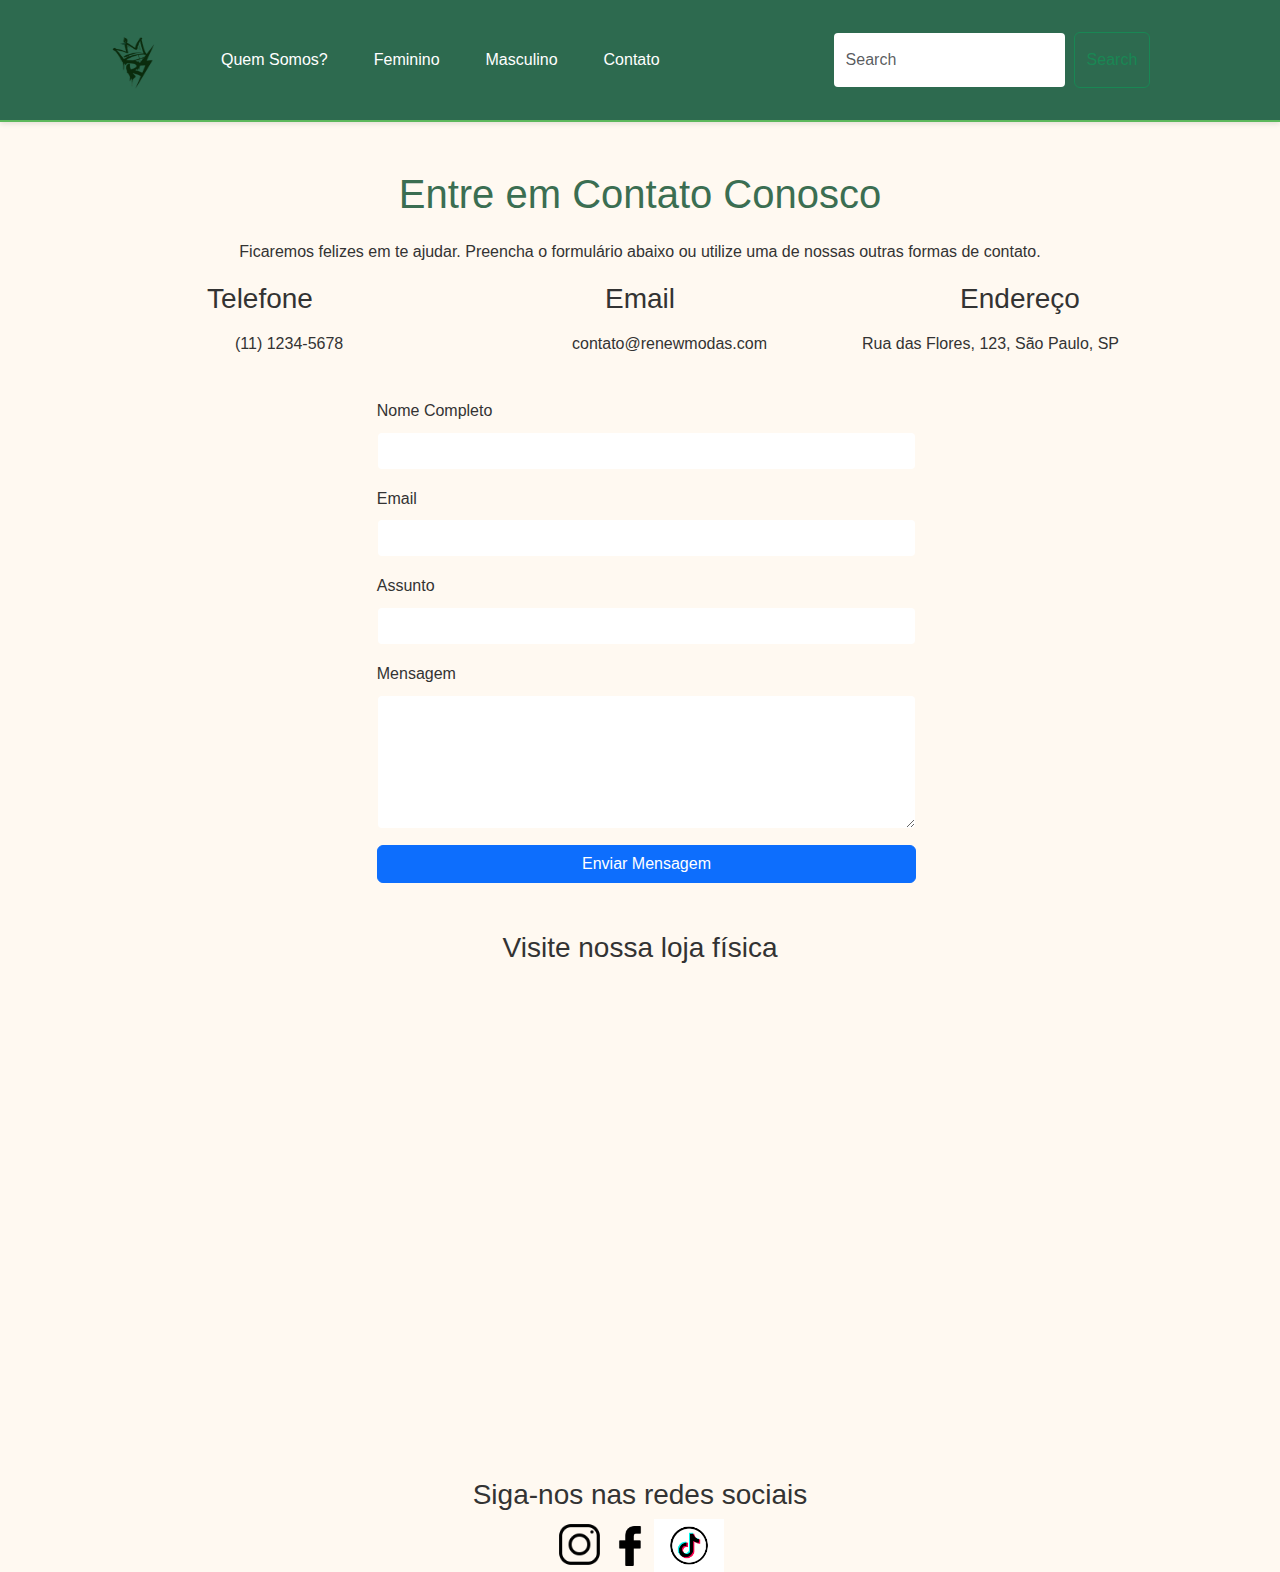
<file: renew2/html/contato.html>
<!DOCTYPE html>
<html lang="en">

<head>
    <meta charset="UTF-8">
    <meta http-equiv="X-UA-Compatible" content="IE=edge">
    <meta name="viewport" content="width=device-width, initial-scale=1.0">
    <link href="https://cdn.jsdelivr.net/npm/bootstrap@5.3.3/dist/css/bootstrap.min.css" rel="stylesheet"
        integrity="sha384-QWTKZyjpPEjISv5WaRU9OFeRpok6YctnYmDr5pNlyT2bRjXh0JMhjY6hW+ALEwIH" crossorigin="anonymous">
    <script src="https://cdn.jsdelivr.net/npm/bootstrap@5.3.3/dist/js/bootstrap.bundle.min.js"
        integrity="sha384-YvpcrYf0tY3lHB60NNkmXc5s9fDVZLESaAA55NDzOxhy9GkcIdslK1eN7N6jIeHz"
        crossorigin="anonymous"></script>
    <script src="https://cdn.jsdelivr.net/npm/@popperjs/core@2.11.8/dist/umd/popper.min.js"
        integrity="sha384-I7E8VVD/ismYTF4hNIPjVp/Zjvgyol6VFvRkX/vR+Vc4jQkC+hVqc2pM8ODewa9r"
        crossorigin="anonymous"></script>
    <script src="https://cdn.jsdelivr.net/npm/bootstrap@5.3.3/dist/js/bootstrap.min.js"
        integrity="sha384-0pUGZvbkm6XF6gxjEnlmuGrJXVbNuzT9qBBavbLwCsOGabYfZo0T0to5eqruptLy"
        crossorigin="anonymous"></script>
        <link rel="stylesheet" href="./css/style-cont.css">

        <style>
            body {
    font-family: 'Arial', sans-serif; /* Define a fonte padrão como Arial */
    background-color: rgb(255, 249, 241); /* Cor de fundo clara */
    margin: 0; /* Remove margens padrão */
    padding: 0; /* Remove preenchimento padrão */
    color: #333; /* Cor do texto padrão */
}

.navbar {
    background-color: #2d6a4f; /* Verde predominante para a barra de navegação */
    padding: 15px; /* Espaçamento interno na barra de navegação */
}

.navbar-brand img {
    border-radius: 50%; /* Torna a imagem do logotipo circular */
}

.navbar-nav .nav-link {
    color: #ffffff; /* Cor do texto dos links na barra de navegação */
    margin: 0 15px; /* Margem horizontal entre os links */
    transition: color 0.3s; /* Transição suave para mudança de cor */
}

.navbar-nav .nav-link:hover {
    color: #a7d129; /* Verde claro ao passar o mouse sobre os links */
}

.d-flex{
    margin-left: 150px;
}




        </style>

    <title>Contato ReneW</title>
</head>

<nav class="navbar navbar-expand-lg logo imagem">
    <!-- Contêiner para centralizar o conteúdo da barra de navegação -->
    <div class="container">
        <!-- Logotipo e link da marca -->
        <a class="navbar-brand" href="#">
            <img src="./img/logo_navbar.png" alt="" width="100" height="100">
        </a>

        <!-- Botão de alternância para dispositivos móveis (abre/fecha o menu colapsado) -->
        <button class="navbar-toggler" type="button" data-bs-toggle="collapse" data-bs-target="#navbarNavAltMarkup"
            aria-controls="navbarNavAltMarkup" aria-expanded="false" aria-label="Toggle navigation">
            <span class="navbar-toggler-icon"></span>
        </button>

        <!-- Seção que colapsa em dispositivos menores -->
        <div class="collapse navbar-collapse" id="navbarNavAltMarkup">
            <!-- Grupo de links de navegação -->
            <div class="navbar-nav">
                <a class="nav-link" href="quemsomos.html">Quem Somos?</a>
                <a class="nav-link" href="feminino.html">Feminino</a>
                <a class="nav-link" href="masculino.html">Masculino</a>
                <a class="nav-link" href="contato.html">Contato</a>

                        <!-- Formulário de pesquisa -->
                        <form class="d-flex" role="search">
                            <input class="form-control me-2" type="search" placeholder="Search" aria-label="Search">
                            <button class="btn btn-outline-success" type="submit">Search</button>
                        </form>
                    </div>
                </nav>
                <!-- Fim da segunda barra de navegação -->
            </div>
        </div>
    </div>
</nav>


    <div class="container mt-5">
        <h1 class="text-center">Entre em Contato Conosco</h1>
        <p class="text-center">Ficaremos felizes em te ajudar. Preencha o formulário abaixo ou utilize uma de nossas outras formas de contato.</p>

        <!-- Informações de Contato Diretas -->
        <div class="row">
            <div class="col-md-4 text-center">
                <h3>Telefone</h3>
                <p style="margin-left: 153px;">(11) 1234-5678</p>
            </div>
            <div class="col-md-4 text-center">
                <h3>Email</h3>
                <p style="margin-left: 110px;">contato@renewmodas.com</p>
            </div>
            <div class="col-md-4 text-center">
                <h3>Endereço</h3>
                <p>Rua das Flores, 123, São Paulo, SP</p>
            </div>
        </div>

        <!-- Formulário de Contato -->
        <div style="margin-left: 1px;" class="row mt-4">
            <div class="col-md-6 offset-md-3">
                <form action="submit_contact.php" method="POST">
                    <div class="mb-3">
                        <label for="name" class="form-label">Nome Completo</label>
                        <input type="text" class="form-control" id="name" name="name" required>
                    </div>
                    <div class="mb-3">
                        <label for="email" class="form-label">Email</label>
                        <input type="email" class="form-control" id="email" name="email" required>
                    </div>
                    <div class="mb-3">
                        <label for="subject" class="form-label">Assunto</label>
                        <input type="text" class="form-control" id="subject" name="subject" required>
                    </div>
                    <div class="mb-3">
                        <label for="message" class="form-label">Mensagem</label>
                        <textarea class="form-control" id="message" name="message" rows="5" required></textarea>
                    </div>
                    <button type="submit" class="btn btn-primary w-100">Enviar Mensagem</button>
                </form>
            </div>
        </div>

        <!-- Mapa Interativo -->
        <div class="row mt-5">
            <div class="col text-center">
                <h3>Visite nossa loja física</h3>
                <div id="map-container-google-1" class="z-depth-1-half map-container">
                    <iframe src="https://www.google.com/maps/embed?pb=!1m18!1m12!1m3!1d3151.8354345095157!2d144.9554313158441!3d-37.81720974202138!2m3!1f0!2f0!3f0!3m2!1i1024!2i768!4f13.1!3m3!1m2!1s0x6ad642af0f11fd81%3A0xf577ba5d9a92d23b!2sRenew%20Modas!5e0!3m2!1spt-BR!2sbr!4v1633778839283!5m2!1spt-BR!2sbr"
                        width="600" height="450" style="border:0;" allowfullscreen="" loading="lazy"></iframe>
                </div>
            </div>
        </div>

        <!-- Links para Redes Sociais -->
        <div class="row mt-5 text-center">
            <div class="col">
                <h3>Siga-nos nas redes sociais</h3>
                <a href="https://instagram.com" target="_blank"><img src="./img/icone insta.png" alt="Instagram" width="50"></a>
                <a href="https://facebook.com" target="_blank"><img src="./img/facebook 2.png" alt="Facebook" width="40"></a>
                <a href="https://tiktok.com" target="_blank"><img src="./img/icone tiktok.png" alt="TikTok" width="70"></a>
            </div>
        </div>
    </div>

    <script src="https://cdn.jsdelivr.net/npm/bootstrap@5.3.3/dist/js/bootstrap.bundle.min.js"></script>

</body>
    </html>
</file>
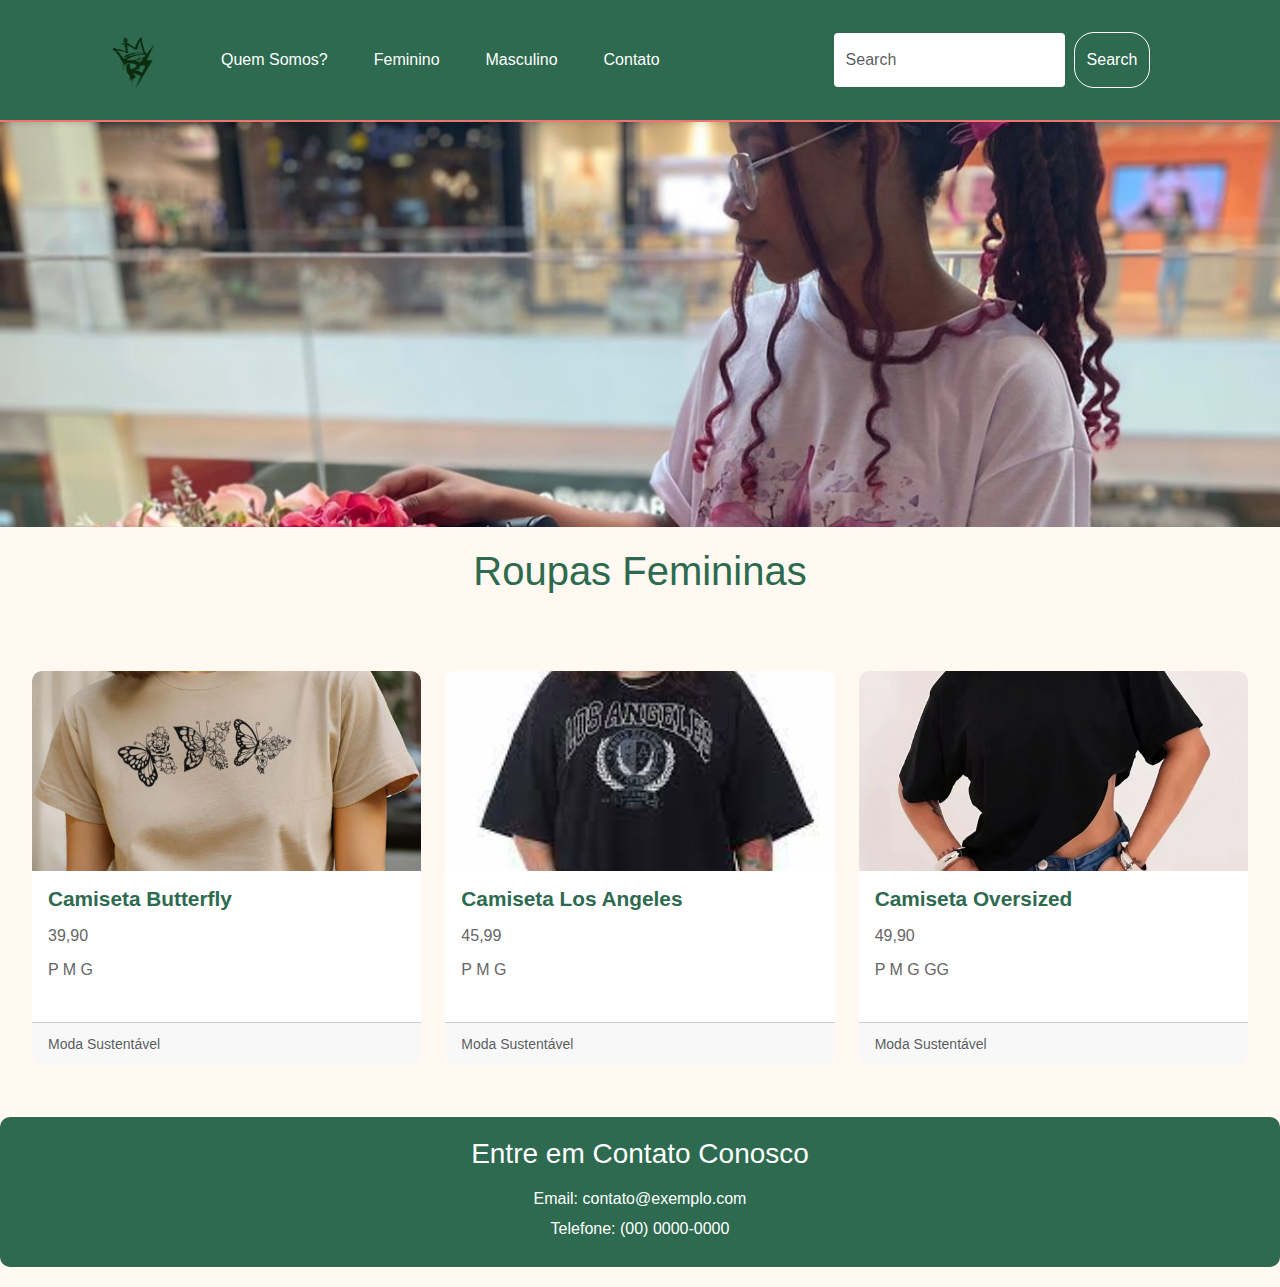
<file: renew2/html/feminino.html>
<!DOCTYPE html>
<html lang="en">

<head>
    <meta charset="UTF-8">
    <meta http-equiv="X-UA-Compatible" content="IE=edge">
    <meta name="viewport" content="width=device-width, initial-scale=1.0">
    <link href="https://cdn.jsdelivr.net/npm/bootstrap@5.3.3/dist/css/bootstrap.min.css" rel="stylesheet"
        integrity="sha384-QWTKZyjpPEjISv5WaRU9OFeRpok6YctnYmDr5pNlyT2bRjXh0JMhjY6hW+ALEwIH" crossorigin="anonymous">
    <script src="https://cdn.jsdelivr.net/npm/bootstrap@5.3.3/dist/js/bootstrap.bundle.min.js"
        integrity="sha384-YvpcrYf0tY3lHB60NNkmXc5s9fDVZLESaAA55NDzOxhy9GkcIdslK1eN7N6jIeHz"
        crossorigin="anonymous"></script>
    <script src="https://cdn.jsdelivr.net/npm/@popperjs/core@2.11.8/dist/umd/popper.min.js"
        integrity="sha384-I7E8VVD/ismYTF4hNIPjVp/Zjvgyol6VFvRkX/vR+Vc4jQkC+hVqc2pM8ODewa9r"
        crossorigin="anonymous"></script>
    <script src="https://cdn.jsdelivr.net/npm/bootstrap@5.3.3/dist/js/bootstrap.min.js"
        integrity="sha384-0pUGZvbkm6XF6gxjEnlmuGrJXVbNuzT9qBBavbLwCsOGabYfZo0T0to5eqruptLy"
        crossorigin="anonymous"></script>
        <link rel="stylesheet" href="./css/style-fem.css">

        <style>
body {
    font-family: 'Arial', sans-serif; /* Define a fonte padrão como Arial */
    background-color: rgb(255, 249, 241); /* Cor de fundo clara */
    margin: 0; /* Remove margens padrão */
    padding: 0; /* Remove preenchimento padrão */
    color: #333; /* Cor do texto padrão */
}

.navbar {
    background-color: #2d6a4f; /* Verde predominante para a barra de navegação */
    padding: 15px; /* Espaçamento interno na barra de navegação */
}

.navbar-brand img {
    border-radius: 50%; /* Torna a imagem do logotipo circular */
}

.navbar-nav .nav-link {
    color: #ffffff; /* Cor do texto dos links na barra de navegação */
    margin: 0 15px; /* Margem horizontal entre os links */
    transition: color 0.3s; /* Transição suave para mudança de cor */
}

.navbar-nav .nav-link:hover {
    color: #a7d129; /* Verde claro ao passar o mouse sobre os links */
}

.d-flex{
    margin-left: 150px;
}


        .btn-outline-success {
            border: 1px solid #ffffff;
            color: #ffffff;
            border-radius: 20px;
        }

        .btn-outline-success:hover {
            background-color: #ffffff; /* Fundo ao passar o mouse */
            color: #2d6a4f; /* Texto em verde */
        }

        h1 {
            text-align: center;
            margin: 20px 0;
            color: #2d6a4f;
        }

        .row {
            padding: 20px;
        }

        .card {
            border: none;
            border-radius: 10px;
            overflow: hidden;
            transition: transform 0.3s;
        }

        .card:hover {
            transform: scale(1.05); /* Efeito de zoom ao passar o mouse */
        }

        .card-img-top {
            height: 200px; /* Altura da imagem do card */
            object-fit: cover; /* Ajuste da imagem */
        }

        .card-title {
            font-weight: bold;
            color: #2d6a4f;
        }

        .contact {
            text-align: center;
            padding: 20px;
            background-color: #e9ecef;
            margin: 20px 0;
            border-radius: 10px;
        }

        .contact h3 {
            margin-bottom: 10px;
        }

        .contact p {
            margin: 5px 0;
        }
        
        
        .contact {
            background-color: #2d6a4f;
            color: #ffffff;
        }

        .contact h3 {
            margin-bottom: 15px;
            color: #ffffff;
        }

        .contact p {
            margin: 5px 0;
        }
            .card-title {
                font-size: 1.3rem;
            }
        </style>
        
    <title>Feminino</title>
</head>

<body>

    <nav class="navbar navbar-expand-lg logo imagem">
        <!-- Contêiner para centralizar o conteúdo da barra de navegação -->
        <div class="container">
            <!-- Logotipo e link da marca -->
            <a class="navbar-brand" href="#">
                <img src="./img/logo_navbar.png" alt="" width="100" height="100">
            </a>

            <!-- Botão de alternância para dispositivos móveis (abre/fecha o menu colapsado) -->
            <button class="navbar-toggler" type="button" data-bs-toggle="collapse" data-bs-target="#navbarNavAltMarkup"
                aria-controls="navbarNavAltMarkup" aria-expanded="false" aria-label="Toggle navigation">
                <span class="navbar-toggler-icon"></span>
            </button>

            <!-- Seção que colapsa em dispositivos menores -->
            <div class="collapse navbar-collapse" id="navbarNavAltMarkup">
                <!-- Grupo de links de navegação -->
                <div class="navbar-nav">
                  <a class="nav-link" href="quemsomos.html">Quem Somos?</a>
                    <a class="nav-link" href="feminino.html">Feminino</a>
                    <a class="nav-link" href="masculino.html">Masculino</a>
                    <a class="nav-link" href="contato.html">Contato</a>


                            <!-- Formulário de pesquisa -->
                            <form class="d-flex" role="search">
                                <input class="form-control me-2" type="search" placeholder="Search" aria-label="Search">
                                <button class="btn btn-outline-success" type="submit">Search</button>
                            </form>
                        </div>
                    </nav>
                    <!-- Fim da segunda barra de navegação -->
                </div>
            </div>
        </div>
    </nav>

    <img src="./img/image.png" class="img-fluid" alt="...">

    <h1>Roupas Femininas</h1>


    <div class="row row-cols-1 row-cols-md-3 g-4">
        <div class="col">
          <div class="card h-100">
            <img src="./img/camiseta-feminina.jpg" class="card-img-top" alt="...">
            <div class="card-body">
              <h5 class="card-title">Camiseta Butterfly</h5>
              <p class="card-text"> 39,90  </p>
              <p class="card-text"> P M G  </p>
            </div>
            <div class="card-footer">
              <small class="text-body-secondary">Moda Sustentável</small>
            </div>
          </div>
        </div>

        <div class="col">
          <div class="card h-100">
            <img src="./img/camisaF.jpg" class="card-img-top" alt="...">
            <div class="card-body">
              <h5 class="card-title">Camiseta Los Angeles</h5>
              <p class="card-text">45,99</p>
              <p class="card-text">P M G</p>
            </div>
            <div class="card-footer">
              <small class="text-body-secondary">Moda Sustentável</small>
            </div>
          </div>
        </div>


        <div class="col">
          <div class="card h-100">
            <img src="./img/camiseta-oversized.jpg" class="card-img-top" alt="...">
            <div class="card-body">
              <h5 class="card-title">Camiseta Oversized</h5>
              <p class="card-text">49,90</p>
              <p class="card-text">P M G GG</p>
            </div>
            <div class="card-footer">
              <small class="text-body-secondary">Moda Sustentável</small>
            </div>
          </div>
        </div>
      </div>

      <div class="contact">
        <h3>Entre em Contato Conosco</h3>
        <p>Email: contato@exemplo.com</p>
        <p>Telefone: (00) 0000-0000</p>
      </div>
      
</body>

</html>
</file>
<file: renew2/html/css/style-cont.css>
*{
    --primary-color: #3b6e52; /* Verde escuro */
    --secondary-color: #f2f8f5; /* Branco suave */
    --accent-color: #5cb85c; /* Verde claro */
    --font-family: 'Arial', sans-serif;
  }
  
/* Reset de estilos */
* {
  margin: 0;
  padding: 0;
  box-sizing: border-box;
}

/* Estilo global */
body {
  font-family: var(--font-family);
  line-height: 1.6;
  background-color: var(--secondary-color);
  color: var(--primary-color);
}

/* Navbar */
.navbar {
  background-color: var(--secondary-color);
  border-bottom: 2px solid var(--accent-color);
  box-shadow: 0 2px 5px rgba(0, 0, 0, 0.1);
}

.navbar-brand img {
  height: 80px;
}

.nav-link {
  color: var(--primary-color);
  padding: 15px 20px;
  transition: color 0.3s;
}

.nav-link:hover {
  color: var(--accent-color);
}

/* Search Form */
.form-control {
  background-color: #fff; /* White input background */
  border-color: transparent; /* Remove default border */
  border-radius: 5px;
}
  
  /* Carrossel */
  .carousel-inner img {
    height: 500px;
    object-fit: cover;
  }
  
  .carousel-control-prev-icon,
  .carousel-control-next-icon {
    background-color: var(--accent-color);
  }
  
  /* Títulos principais */
  h1 {
    font-size: 2.5rem;
    margin: 20px 0;
    color: var(--primary-color);
    text-align: center;
  }
  
  /* Estilo dos Parágrafos */
  p {
    margin: 15px 20px;
    text-align: justify;
    font-size: 1rem;
    line-height: 1.8;
  }
  
  /* Seção de Contato */
  .contact {
    background-color: var(--secondary-color);
    padding: 20px;
    margin: 20px auto;
    border-radius: 10px;
    max-width: 600px;
    box-shadow: 0 2px 10px rgba(0, 0, 0, 0.1);
  }
  
  .contact h3 {
    text-align: center;
    color: var(--primary-color);
  }
  
  .contact p {
    text-align: center;
    margin: 5px 0;
  }
  
  /* Botões personalizados */
  .btn-custom {
    background-color: var(--accent-color);
    color: var(--secondary-color);
    padding: 10px 20px;
    border: none;
    border-radius: 5px;
    transition: background-color 0.3s;
  }
  
  .btn-custom:hover {
    background-color: var(--primary-color);
  }
  
  /* Estilo para a grade de produtos */
  .product-grid {
    display: grid;
    grid-template-columns: repeat(auto-fill, minmax(250px, 1fr));
    gap: 20px;
    padding: 20px;
  }
  
  .product-card {
    background-color: var(--secondary-color);
    border-radius: 10px;
    overflow: hidden;
    box-shadow: 0 2px 10px rgba(0, 0, 0, 0.1);
    transition: transform 0.3s;
  }
  
  .product-card:hover {
    transform: translateY(-5px);
  }
  
  .product-card img {
    width: 100%;
    height: 200px;
    object-fit: cover;
  }
  
  .product-card h3 {
    padding: 15px;
    font-size: 1.5rem;
    color: var(--primary-color);
  }
</file>
<file: renew2/html/css/style-fem.css>
*{
  --primary-color: #9dcb8d; /* Light green */
  --secondary-color: #f5f5f5; /* Light gray */
  --text-color: #333; /* Dark gray */
  --accent-color: #f27171; /* Light red (highlight) */
  --font-family: 'Arial', sans-serif;
}

/* Reset de estilos */
* {
  margin: 0;
  padding: 0;
  box-sizing: border-box;
}

/* Estilo global */
body {
  font-family: var(--font-family);
  line-height: 1.6;
  background-color: var(--secondary-color);
  color: var(--primary-color);
}

/* Navbar */
.navbar {
  background-color: var(--secondary-color);
  border-bottom: 2px solid var(--accent-color);
  box-shadow: 0 2px 5px rgba(0, 0, 0, 0.1);
}

.navbar-brand img {
  height: 80px;
}

.nav-link {
  color: var(--primary-color);
  padding: 15px 20px;
  transition: color 0.3s;
}

.nav-link:hover {
  color: var(--accent-color);
}

/* Search Form */
.form-control {
  background-color: #fff; /* White input background */
  border-color: transparent; /* Remove default border */
  border-radius: 5px;
}


.btn-outline-success {
  color: var(--primary-color); /* Green button text */
  border-color: var(--primary-color);
  background-color: transparent; /* Transparent background */
  transition: background-color 0.3s ease; /* Smooth background transition on hover */
}

.btn-outline-success:hover {
  background-color: var(--accent-color); /* Light red background on hover */
}

/* Hero Image */
.img-fluid {
  width: 100%;
  height: 45vh; /* Adjust image height */
  object-fit: cover;
}

/* Product Section */
.row {
  margin: 2rem 0;
}

.card {
  border: 1px solid #ddd;
  border-radius: 5px;
  transition: transform 0.3s ease; /* Smooth hover animation */
}

.card:hover {
  transform: translateY(-3px); /* Slight lift on hover */
}

.card-img-top {
  height: 280px; /* Adjust product image height */
  object-fit: cover;
}

.card-body {
  padding: 1rem;
}

.card-title {
  font-weight: bold;
  margin-bottom: 0.7rem;
}

.card-text {
  color: #666; /* Slightly lighter gray text */
  margin-bottom: 0.5rem;
}



/* Responsiveness */
@media (max-width: 768px) {
  .nav-link {
    font-size: 14px;
    margin-left: 1rem; /* Adjust spacing on smaller screens */
  }
}
  .card {
    margin-bottom: 1.5rem;
  }

/* Sustainability Badge */
.sustainability-badge {
  position: absolute;
  top: 10px;
  right: 10px;
  padding: 5px 10px;
  background-color: var(--accent-color);
  color: white;
  border-radius: 5px;
  font-size: 0.8rem;
  font-weight: bold;
}

/* Animations */
.card-img-top {
  transition: transform 0.3s ease;} /* Smooth zoom */
</file>
